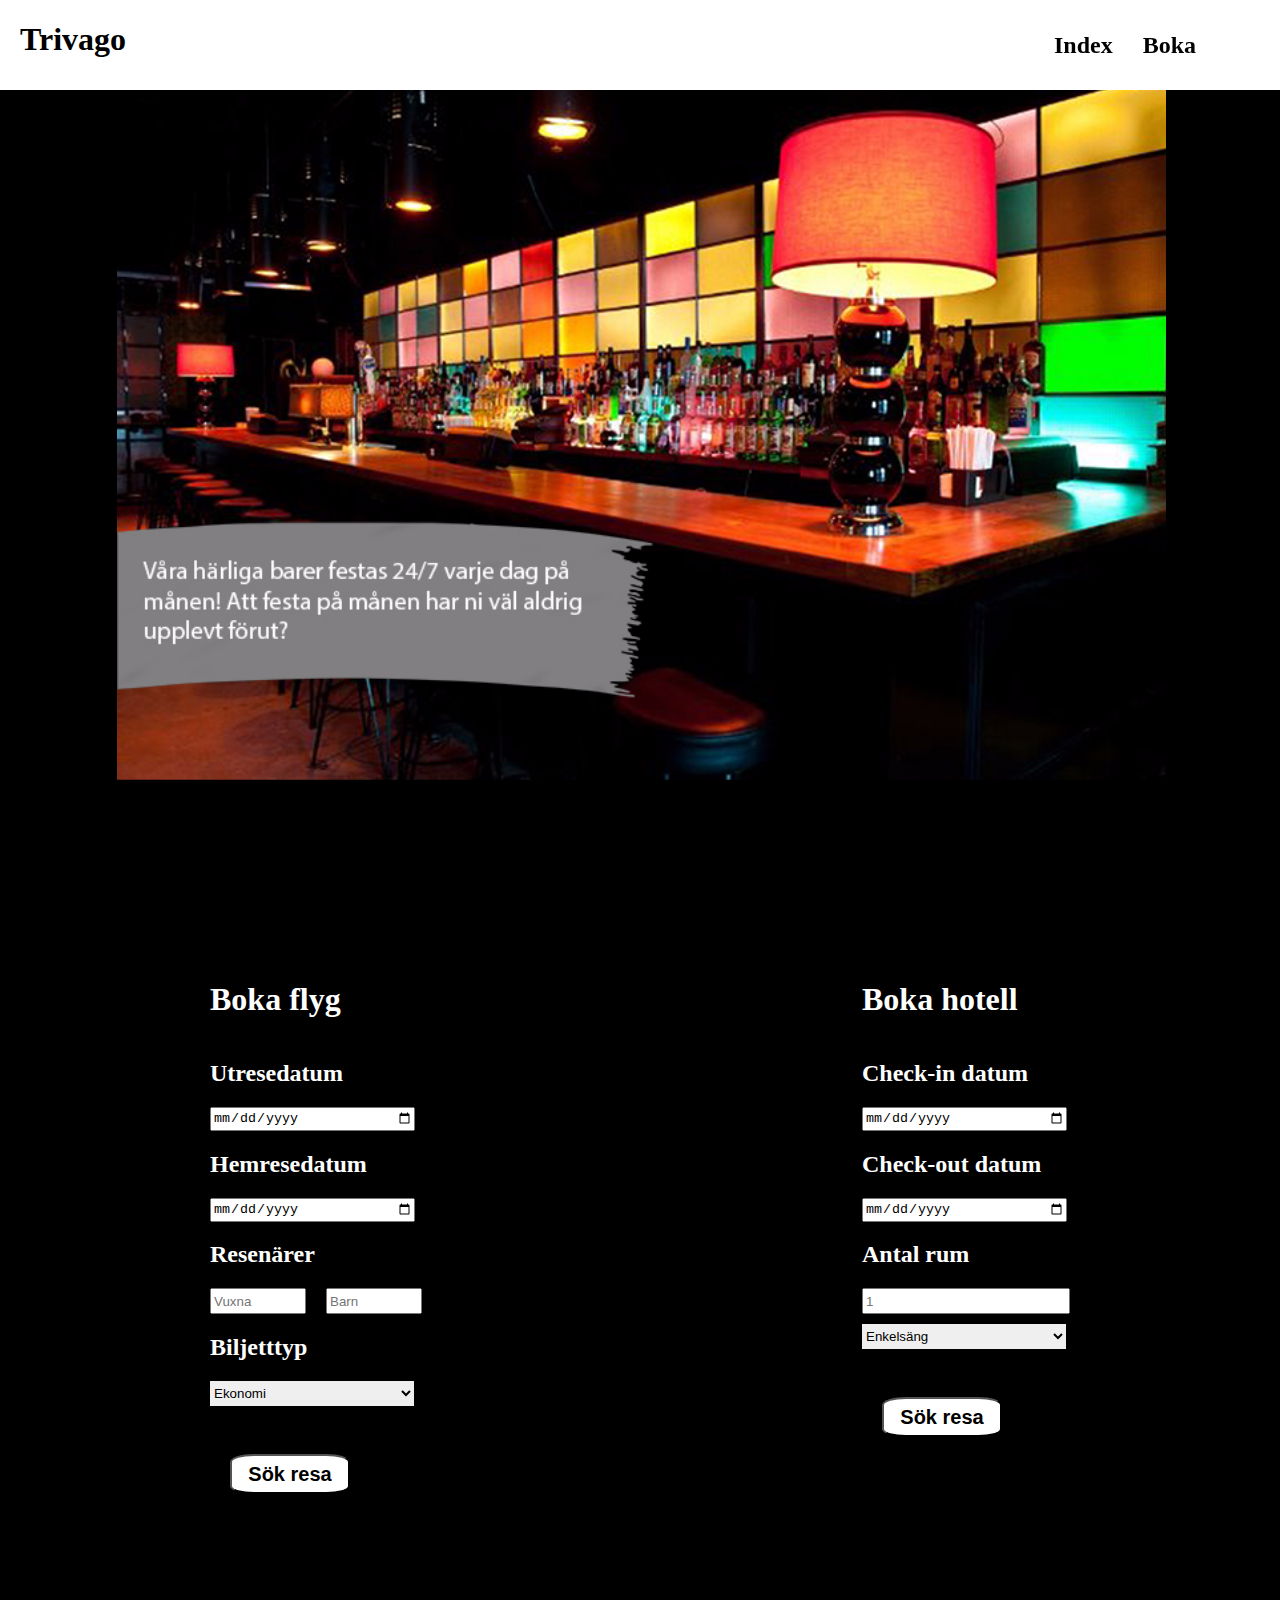
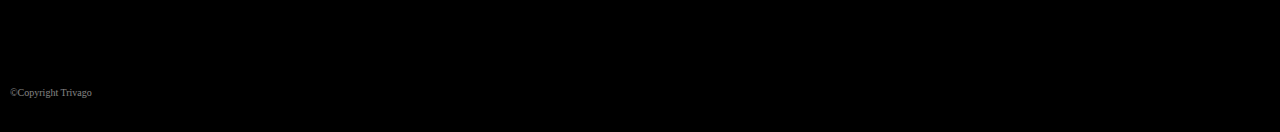
<file: site/index.html>
<!DOCTYPE html>
	<html lang="en">
	<head>
	<meta name="viewport" content="width=device-width, initial-scale=1">
		<meta charset="UTF-8">
		<title>Trivago</title>
		<link rel="stylesheet" href="./css/index.css">
		<script src="./js/jquery-3.2.1.min.js"></script>
	</head>
	<body>
		<header>
			<h1>Trivago</h1>
		</header>
		<nav class="mobile">
			<h2 class="navindex">Top</h2>
			<h2 class="navflyg">Boka Flyg</h2>
			<h2 class="navhotell">Boka Hotell</h2>
		</nav>
		<nav class="desktop">
			<h2 class="navindex">Index</h2>
			<h2 class="navflyg">Boka</h2>
		</nav>
		<div id="index">
			<div class='hide sprite bar'></div>
			<div class='hide sprite food'></div>
			<div class='hide sprite moon'></div>
			<div class='hide sprite moonmoon'></div>
		</div>
		<div class="desktop_boka">
			<div class="boka" id="flyg">
				<h1>Boka flyg</h1>
				<h2>Utresedatum</h2>
				<input type="date"></input>
				<h2>Hemresedatum</h2>
				<input type="date"></input>
				<h2>Resenärer</h2>
				<div class="rowinputs">
					<input placeholder="Vuxna" type="number"></input>
					<input placeholder="Barn" type="number"></input>
				</div>
				<h2>Biljetttyp</h2>
				<select>
					<option value="Ekonomi">Ekonomi</option>
					<option value="Business">Business</option>
				</select>
				</br>
				<button> Sök resa</button>
			</div>
			<div class="boka" id="hotell">
				<h1>Boka hotell</h1>
				<h2>Check-in datum</h2>
				<input type="date"></input>
				<h2>Check-out datum</h2>
				<input type="date"></input>
				<h2>Antal rum</h2>
					<input placeholder="1" type="number"></input>
				<select style="margin-top: 10px;">
					<option value="Enkelsäng">Enkelsäng</option>
					<option value="Dubbelsäng">Dubbelsäng</option>
				</select>
				</br>
				<button> Sök resa</button>
			</div>
		</div>
		<footer>
			<h1>©Copyright Trivago</h1>
		</footer>
    </body>
	<script src="./js/index.js"></script>
</html>
</file>
<file: site/css/index.css>
@media only screen 
  and (min-device-width: 375px) 
  and (max-device-width: 667px) 
  and (-webkit-min-device-pixel-ratio: 2) {


	body {
		margin: 0;
		font-family: sans-serif;
		text-decoration: none;
		background-color: black;
	}

	h1, h2 {
		font-family: Comic Sans MS;
	}

	header {
		background-color: white;
		height: 50px;
		width: 100vw;
		display: flex;
		flex-direction: row;
		position: fixed;
		z-index: 1;
	}

	header h1 {
		text-align: center;
		margin: auto;
		font-size: 30px;
	}

	nav {
		background-color: white;
		height: 75px;
		width: 100vw;
		display: flex;
		flex-direction: column;
		box-shadow: 0px 1px 10px white;
		position: fixed;
		margin-top: 50px;
		
	}

	nav h2 {
		text-align: center;
		margin: auto;
		color: gray;
		font-size: 15px;
		font-weight: normal;
	}

	#index {
		height: 60vh;
		z-index: 0;
		overflow: hidden;
	}


	.sprite { 
		background: url('../img/spritesheet.jpg') no-repeat top left; 
		width: 375px; 
		height: 249px; 
		background-size: 100%;
		overflow: hidden; 
	} 

	.sprite.bar, .sprite.food, .sprite.moon, .sprite .moonmoon {
		overflow: hidden;
		margin-top: 125px;
	}

	.sprite.bar { 
		background-position: 2px 0; 
	}


	.sprite.food { 
		background-position: 2px -249px; 
	}


	.sprite.moon { 
		background-position: 2px -498px; 
	}


	.sprite.moonmoon { 
		background-position: 2px -747px; 
	} 



	.boka {
		width: 100vw;
		height: 80vh;
		overflow: hidden;
	}

	.boka h1, .boka h2 {
		color: white;
		margin-left: 20px;
	}

	.boka h2 {
		font-size: 20px;
		font-weight: normal;
	}

	input, select {
		height: 20px;
		width: 200px;
		margin-left: 20px;
	}

	select {
		border: none;
		height: 25px;
		width: 204px;
	}

	.rowinputs {
		display: flex;
		flex-direction: row;
	}

	.rowinputs input {
		width: 88px;
	}

	button {
		background-color: white;
		height: 40px;
		width: 120px;
		margin-top: 30px;
		margin-left: 20px;
		font-size: 20px;
		font-weight: bold;
		border-radius: 20%;
	}

	.desktop {
		display: none;
	}

	footer {
		width: 100vw;
		height: 5vh;
	}

	footer h1 {
		font-weight: normal;
		font-size: 10px;
		margin-left: 20px;
		color: white;
	}

  }

  @media screen 
  and (min-device-width: 1200px) 
  and (max-device-width: 1600px) 
  and (-webkit-min-device-pixel-ratio: 1) { 

	  html, body {
		  overflow-x: hidden;
		   	  }

	body {
		background-color: black;
	  	margin: 0;
  	}

	h1, h2 {
		color: white;
		font-family: Comic Sans MS;
	}

	header {
		width: 100vw;
		height: 10vh;
		background-color: white;
		position: fixed;
	}

	header h1, nav h2 {
		color: black;
		margin-left: 20px;
	}
		
	nav {
		z-index: 1;
		position: fixed;
		display: flex;
		flex-direction: row;
		height: 10vh;
		width: 30vw;
		margin-left: 80vw;
	}

	nav h2 {
		margin-top: auto;
		margin-bottom: auto;
		margin-left: 30px;
		cursor: pointer;
	}

	nav h2:active, nav h2:hover{
		font-size: 30px;
		transition: 0.2s;
		}
		

	.sprite { 
		background: url('../img/spritesheet.jpg') no-repeat top left; 
		width: 1051px; 
		height: 700px; 
		overflow: hidden;
		background-size: 100%; 

	} 

	.sprite.bar, .sprite.food, .sprite.moon, .sprite.moonmoon {
		overflow: hidden;
		margin-top: 80px;
		margin-left: auto;
		margin-right: auto;
	}

	.sprite.bar { 
		background-position: 2px 0; 
	}


	.sprite.food { 
		background-position: 2px -701px; 
	}


	.sprite.moon { 
		background-position: 2px -1402px; 
	}


	.sprite.moonmoon { 
		background-position: 2px -2103px; 
	} 

	#index {
		flex-wrap: wrap;
		width: 100vw;
		margin-left: auto;
		margin-right: auto;
	}

	.boka {
		display: flex;
		flex-direction: column;
	}

	input, select {
		height: 20px;
		width: 200px;
		margin-left: 0px;
	}

	select {
		border: none;
		height: 25px;
		width: 204px;
	}

	.rowinputs {
		display: flex;
		flex-direction: row;
	}

	.rowinputs input {
		width: 88px;
		margin-right: 20px;
	}

	.desktop_boka {
		display: flex;
		flex-direction: row;
		width: 100vw;
		justify-content: space-around;
		height: 80vh;
		margin-top: 20vh;
	}

	.mobile {
		display: none;
	}

	.hide {
		display: none;
	}

	button {
		background-color: white;
		height: 40px;
		width: 120px;
		margin-top: 30px;
		margin-left: 20px;
		font-size: 20px;
		font-weight: bold;
		border-radius: 20%;
	}

	footer {
		width: 100vw;
		height: 5vh;
	}

	footer h1 {
		font-weight: normal;
		font-size: 10px;
		margin-left: 10px;
		opacity: 0.5;
	}
}


@media only screen 
  and (min-device-width: 768px) 
  and (max-device-width: 1024px) 
  and (-webkit-min-device-pixel-ratio: 1) {

	  html, body {
		  overflow-x: hidden;
		   	  }

	body {
		background-color: black;
	  	margin: 0;
  	}

	h1, h2 {
		color: white;
		font-family: Comic Sans MS;
	}

	header {
		width: 100vw;
		height: 10vh;
		background-color: white;
		position: fixed;
	}

	header h1, nav h2 {
		color: black;
		margin-left: 20px;
	}
		
	nav {
		z-index: 1;
		position: fixed;
		display: flex;
		flex-direction: row;
		height: 10vh;
		width: 30vw;
		margin-left: 60vw;
	}

	nav h2 {
		margin-top: auto;
		margin-bottom: auto;
		margin-left: 30px;
		cursor: pointer;
	}

	nav h2:active, nav h2:hover{
		font-size: 30px;
		transition: 0.2s;
		}
		

	.sprite { 
		background: url('../img/spritesheet.jpg') no-repeat top left; 
		width: 768px; 
		height: 511px; 
		overflow: hidden;
		background-size: 100%; 

	} 

	.sprite.bar, .sprite.food, .sprite.moon, .sprite.moonmoon {
		overflow: hidden;
		margin-top: 80px;
		margin-left: auto;
		margin-right: auto;
	}

	.sprite.bar { 
		background-position: 2px 0; 
	}


	.sprite.food { 
		background-position: 2px -512px; 
	}


	.sprite.moon { 
		background-position: 2px -1023px; 
	}


	.sprite.moonmoon { 
		background-position: 2px -1535px; 
	} 

	#index {
		flex-wrap: wrap;
		width: 100vw;
		margin-left: auto;
		margin-right: auto;
	}

	.boka {
		display: flex;
		flex-direction: column;
	}

	input, select {
		height: 20px;
		width: 200px;
		margin-left: 0px;
	}

	select {
		border: none;
		height: 25px;
		width: 204px;
	}

	.rowinputs {
		display: flex;
		flex-direction: row;
	}

	.rowinputs input {
		width: 88px;
		margin-right: 20px;
	}

	.desktop_boka {
		display: flex;
		flex-direction: row;
		width: 100vw;
		justify-content: space-around;
		height: 60vh;
		margin-top: 40vh;
	}

	.mobile {
		display: none;
	}

	.hide {
		display: none;
	}

	button {
		background-color: white;
		height: 40px;
		width: 120px;
		margin-top: 30px;
		margin-left: 20px;
		font-size: 20px;
		font-weight: bold;
		border-radius: 20%;
	}

	footer {
		width: 100vw;
		height: 5vh;
	}

	footer h1 {
		font-weight: normal;
		font-size: 10px;
		margin-left: 10px;
		opacity: 0.5;
	}
}
</file>
